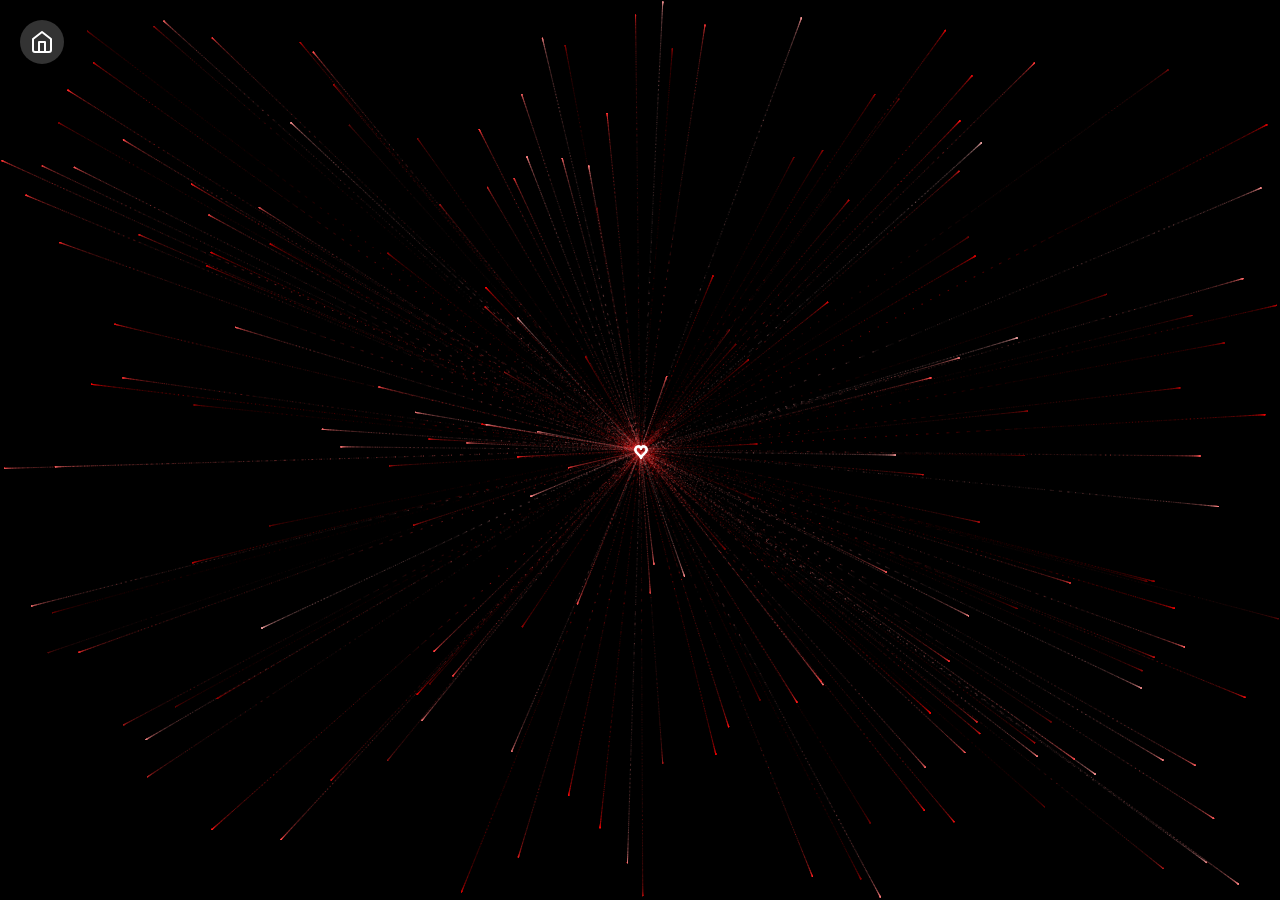
<file: animate-1/index.html>
<!DOCTYPE html>
<html>

<head>
  <title>Mother's Day</title>
  <link rel="icon"
    href="data:image/svg+xml,<svg xmlns='http://www.w3.org/2000/svg' viewBox='0 0 100 100'><text y='.9em' font-size='75'>🎁</text></svg>" />
  <meta charset="UTF-8">
  <meta name="Keywords">
  <meta name="Description">
  <link rel="stylesheet" href="./css/style.css" />
</head>

<body>

  <canvas id="heart" width="1920" height="947"></canvas>

  <a id="btn_home" href="../index.html" onmouseover="this.style.transform='scale(1.1)'"
    onmouseout="this.style.transform='scale(1)'" aria-label="Volver al inicio" data-tooltip="Volver al inicio">
    <svg xmlns="http://www.w3.org/2000/svg" width="24" height="24" viewBox="0 0 24 24" fill="none" stroke="white"
      stroke-width="2" stroke-linecap="round" stroke-linejoin="round">
      <path d="M3 9l9-7 9 7v11a2 2 0 0 1-2 2H5a2 2 0 0 1-2-2z"></path>
      <polyline points="9 22 9 12 15 12 15 22"></polyline>
    </svg>
  </a>

  <div class="message">Feliz día mamá</div>

  <script src="./js/heart-animation.js"></script>
</body>

</html>
</file>
<file: animate-1/css/style.css>
@import url('https://fonts.googleapis.com/css2?family=Dancing+Script:wght@700&display=swap');

canvas {
    position: absolute;
    left: 0;
    top: 0;
    width: 100%;
    height: 100%;
    background-color: rgba(0, 0, 0, .2);
}

.message {
    position: absolute;
    top: 50%;
    left: 50%;
    transform: translate(-50%, -50%);
    color: white;
    font-size: 2.9em;
    font-family: 'Dancing Script', cursive;
    text-align: center;
    text-shadow: 0 0 10px rgba(255, 0, 0, 0.7);
    z-index: 10;
    pointer-events: none;
    opacity: 0;
    transition: opacity 0.5s ease-in-out;
}

.message.visible {
    opacity: 1;
    animation: heartbeat 1.5s infinite;
}

@keyframes heartbeat {
    0% {
        transform: translate(-50%, -50%) scale(1);
    }

    25% {
        transform: translate(-50%, -50%) scale(1.1);
    }

    50% {
        transform: translate(-50%, -50%) scale(1);
    }

    75% {
        transform: translate(-50%, -50%) scale(1.1);
    }

    100% {
        transform: translate(-50%, -50%) scale(1);
    }
}

#btn_home {
    position: absolute;
    top: 20px;
    left: 20px;
    z-index: 9999;
    background: rgba(255, 255, 255, 0.2);
    backdrop-filter: blur(5px);
    padding: 10px;
    border-radius: 50%;
    display: flex;
    align-items: center;
    justify-content: center;
    text-decoration: none;
    transition: transform 0.3s ease;
    box-shadow: 0 4px 10px rgba(0, 0, 0, 0.3);
}

#btn_home:hover {
    box-shadow: 0 4px 10px rgba(0, 0, 0, 0.3);
}

#btn_home::after {
    content: attr(data-tooltip);
    position: absolute;
    left: calc(100% + 10px);
    top: 50%;
    transform: translateY(-50%) translateX(-6px);
    background: rgba(35, 12, 20, 0.92);
    color: #fff;
    padding: 7px 10px;
    border-radius: 999px;
    font-family: 'Dancing Script', cursive;
    font-size: 18px;
    line-height: 1;
    white-space: nowrap;
    opacity: 0;
    pointer-events: none;
    transition: opacity 0.2s ease, transform 0.2s ease;
    box-shadow: 0 6px 18px rgba(0, 0, 0, 0.28);
}

#btn_home::before {
    content: '';
    position: absolute;
    left: calc(100% + 4px);
    top: 50%;
    transform: translateY(-50%) translateX(-6px);
    border: 6px solid transparent;
    border-right-color: rgba(35, 12, 20, 0.92);
    opacity: 0;
    pointer-events: none;
    transition: opacity 0.2s ease, transform 0.2s ease;
}

#btn_home:hover::after,
#btn_home:focus-visible::after,
#btn_home:hover::before,
#btn_home:focus-visible::before {
    opacity: 1;
    transform: translateY(-50%) translateX(0);
}
</file>
